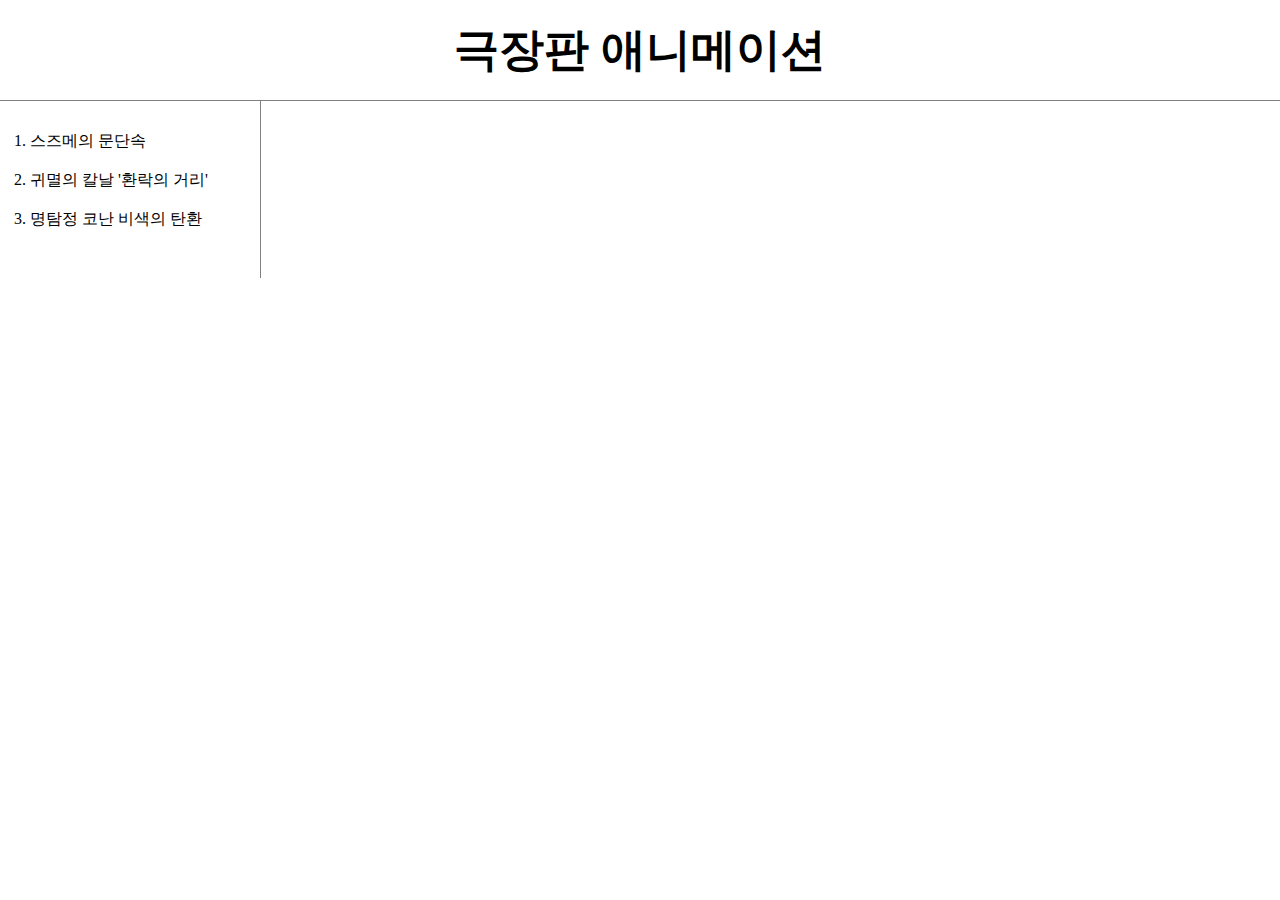
<file: index.html>
<!doctype HTML>
<html>
<head>
  <title>재밌는 극장판 애니메이션</title>
  <meta charset="utf-8">
  <link rel="stylesheet" href="style.css">
  </head>
<body>
  <h1><a href="index.html">극장판 애니메이션</a></h1>
<div id="grid">
  <ol>
    <li><a href="1.html">스즈메의 문단속</a></li><br>
    <li><a href="2.html">귀멸의 칼날 '환락의 거리'</a></li><br>
    <li><a href="3.html">명탐정 코난 비색의 탄환</a></li><br>
  </ol>
</div>
<div id="disqus_thread"></div>
<script>
    /**
    *  RECOMMENDED CONFIGURATION VARIABLES: EDIT AND UNCOMMENT THE SECTION BELOW TO INSERT DYNAMIC VALUES FROM YOUR PLATFORM OR CMS.
    *  LEARN WHY DEFINING THESE VARIABLES IS IMPORTANT: https://disqus.com/admin/universalcode/#configuration-variables    */
    /*
    var disqus_config = function () {
    this.page.url = PAGE_URL;  // Replace PAGE_URL with your page's canonical URL variable
    this.page.identifier = PAGE_IDENTIFIER; // Replace PAGE_IDENTIFIER with your page's unique identifier variable
    };
    */
    (function() { // DON'T EDIT BELOW THIS LINE
    var d = document, s = d.createElement('script');
    s.src = 'https://movieanime-1.disqus.com/embed.js';
    s.setAttribute('data-timestamp', +new Date());
    (d.head || d.body).appendChild(s);
    })();
</script>
<noscript>Please enable JavaScript to view the <a href="https://disqus.com/?ref_noscript">comments powered by Disqus.</a></noscript>
</body>
</html>
</file>
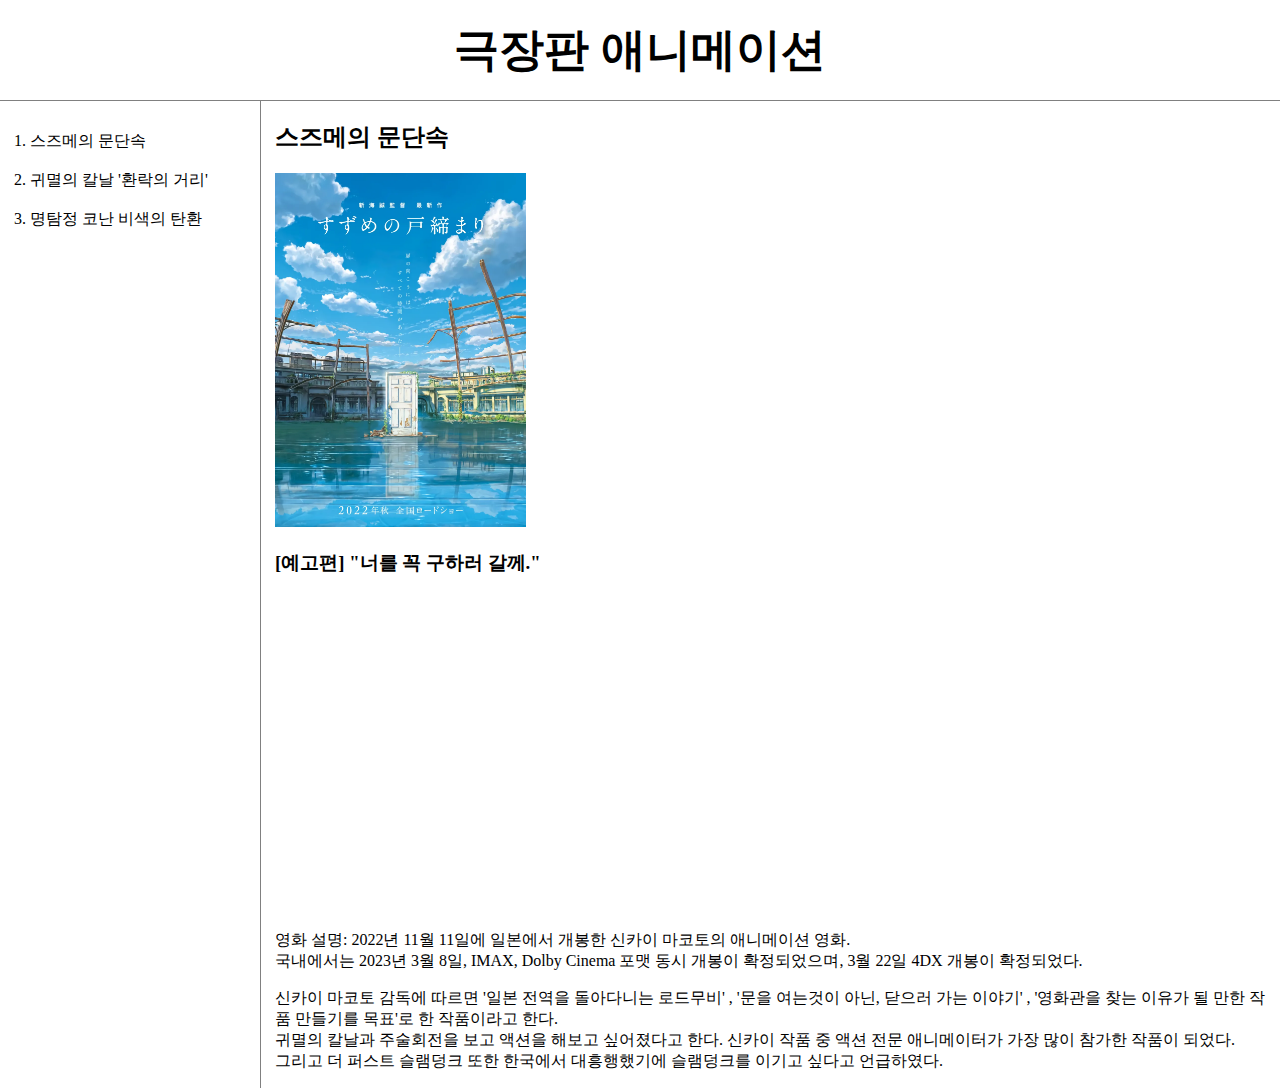
<file: 1.html>
<!doctype HTML>
<html>
<head>
<title>극장판 애니 - 스즈메의 문단속</title>
<meta charset="utf-8">
<link rel="stylesheet" href="style.css">
</head>
<body>
  <h1><a href="index.html">극장판 애니메이션</a></h1>
<div id="grid">
  <ol>
  <li><a href="1.html">스즈메의 문단속</a></li><br>
  <li><a href="2.html">귀멸의 칼날 '환락의 거리'</a></li><br>
  <li><a href="3.html">명탐정 코난 비색의 탄환</a></li><br>
  </ol>
  <div id="article">
    <h2>스즈메의 문단속</h2>
    <img src="suzume.webp" width="25%">
    <p><h3>[예고편] "너를 꼭 구하러 갈께."</h3>
      <iframe width="560" height="315" src="https://www.youtube.com/embed/vpe62i_LDps" title="YouTube video player" frameborder="0" allow="accelerometer; autoplay; clipboard-write; encrypted-media; gyroscope; picture-in-picture; web-share" allowfullscreen></iframe>
    </p>
    <p>영화 설명: 2022년 11월 11일에 일본에서 개봉한 신카이 마코토의 애니메이션 영화.<br>
    국내에서는 2023년 3월 8일, IMAX, Dolby Cinema 포맷 동시 개봉이 확정되었으며, 3월 22일 4DX 개봉이 확정되었다.</p>
    <p>신카이 마코토 감독에 따르면 '일본 전역을 돌아다니는 로드무비' , '문을 여는것이 아닌, 닫으러 가는 이야기' , '영화관을 찾는 이유가 될 만한 작품 만들기를 목표'로 한 작품이라고 한다.
    <br>귀멸의 칼날과 주술회전을 보고 액션을 해보고 싶어졌다고 한다. 신카이 작품 중 액션 전문 애니메이터가 가장 많이 참가한 작품이 되었다.
    <br>그리고 더 퍼스트 슬램덩크 또한 한국에서 대흥행했기에 슬램덩크를 이기고 싶다고 언급하였다.</p>
  </div>
</div>
<div id="disqus_thread"></div>
<script>
    /**
    *  RECOMMENDED CONFIGURATION VARIABLES: EDIT AND UNCOMMENT THE SECTION BELOW TO INSERT DYNAMIC VALUES FROM YOUR PLATFORM OR CMS.
    *  LEARN WHY DEFINING THESE VARIABLES IS IMPORTANT: https://disqus.com/admin/universalcode/#configuration-variables    */
    /*
    var disqus_config = function () {
    this.page.url = PAGE_URL;  // Replace PAGE_URL with your page's canonical URL variable
    this.page.identifier = PAGE_IDENTIFIER; // Replace PAGE_IDENTIFIER with your page's unique identifier variable
    };
    */
    (function() { // DON'T EDIT BELOW THIS LINE
    var d = document, s = d.createElement('script');
    s.src = 'https://movieanime-1.disqus.com/embed.js';
    s.setAttribute('data-timestamp', +new Date());
    (d.head || d.body).appendChild(s);
    })();
</script>
<noscript>Please enable JavaScript to view the <a href="https://disqus.com/?ref_noscript">comments powered by Disqus.</a></noscript>
</body>
</html>
</file>
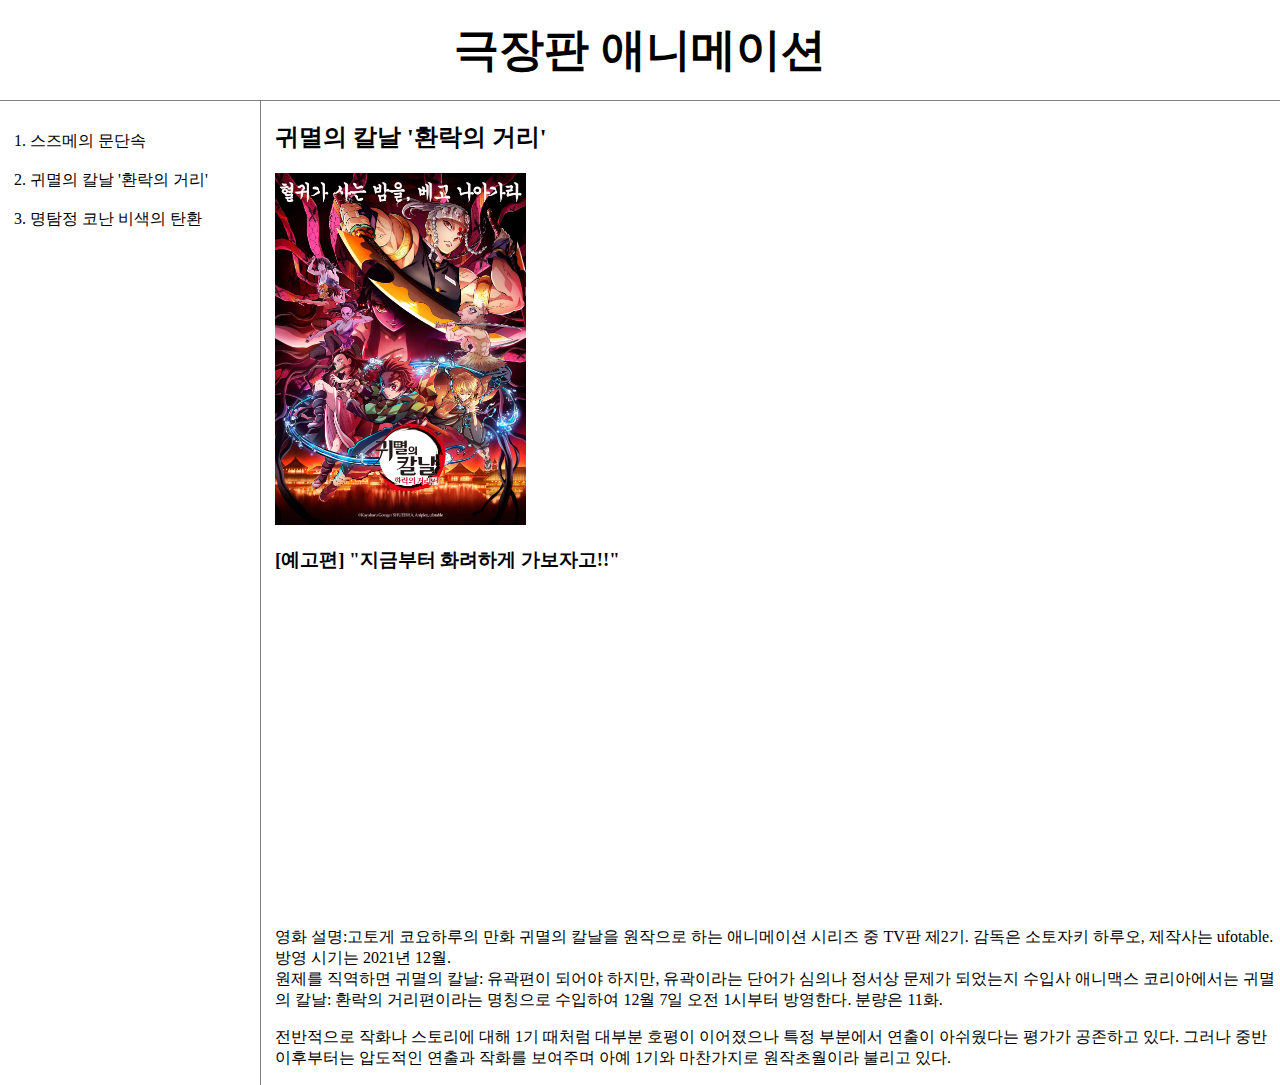
<file: 2.html>
<!doctype HTML>
<html>
<head>
<title>극장판 애니 - 귀멸의 칼날</title>
<meta charset="utf-8">
<link rel="stylesheet" href="style.css">
</head>
<body>
  <h1><a href="index.html">극장판 애니메이션</a></h1>
<div id="grid">
<ol>
  <li><a href="1.html" class="saw">스즈메의 문단속</a></li><br>
  <li><a href="2.html" class="saw" id="active">귀멸의 칼날 '환락의 거리'</a></li><br>
  <li><a href="3.html">명탐정 코난 비색의 탄환</a></li><br>
</ol>
  <div id="article">
    <h2>귀멸의 칼날 '환락의 거리'</h2>
    <img src="kimetsu.webp" width="25%">
    <p><h3>[예고편] "지금부터 화려하게 가보자고!!"</h3>
    <iframe width="560" height="315" src="https://www.youtube.com/embed/C-FBWQpJpns" title="YouTube video player" frameborder="0" allow="accelerometer; autoplay; clipboard-write; encrypted-media; gyroscope; picture-in-picture; web-share" allowfullscreen></iframe>
    </p>
    <p>영화 설명:고토게 코요하루의 만화 귀멸의 칼날을 원작으로 하는 애니메이션 시리즈 중 TV판 제2기. 감독은 소토자키 하루오, 제작사는 ufotable. 방영 시기는 2021년 12월.
    <br>
    원제를 직역하면 귀멸의 칼날: 유곽편이 되어야 하지만, 유곽이라는 단어가 심의나 정서상 문제가 되었는지 수입사 애니맥스 코리아에서는 귀멸의 칼날: 환락의 거리편이라는 명칭으로 수입하여 12월 7일 오전 1시부터 방영한다. 분량은 11화.</p>
    <p>
      전반적으로 작화나 스토리에 대해 1기 때처럼 대부분 호평이 이어졌으나 특정 부분에서 연출이 아쉬웠다는 평가가 공존하고 있다. 그러나 중반 이후부터는 압도적인 연출과 작화를 보여주며 아예 1기와 마찬가지로 원작초월이라 불리고 있다.
    </p>
  </div>
</div>
<div id="disqus_thread"></div>
<script>
    /**
    *  RECOMMENDED CONFIGURATION VARIABLES: EDIT AND UNCOMMENT THE SECTION BELOW TO INSERT DYNAMIC VALUES FROM YOUR PLATFORM OR CMS.
    *  LEARN WHY DEFINING THESE VARIABLES IS IMPORTANT: https://disqus.com/admin/universalcode/#configuration-variables    */
    /*
    var disqus_config = function () {
    this.page.url = PAGE_URL;  // Replace PAGE_URL with your page's canonical URL variable
    this.page.identifier = PAGE_IDENTIFIER; // Replace PAGE_IDENTIFIER with your page's unique identifier variable
    };
    */
    (function() { // DON'T EDIT BELOW THIS LINE
    var d = document, s = d.createElement('script');
    s.src = 'https://movieanime-1.disqus.com/embed.js';
    s.setAttribute('data-timestamp', +new Date());
    (d.head || d.body).appendChild(s);
    })();
</script>
<noscript>Please enable JavaScript to view the <a href="https://disqus.com/?ref_noscript">comments powered by Disqus.</a></noscript>
</body>
</html>
</file>
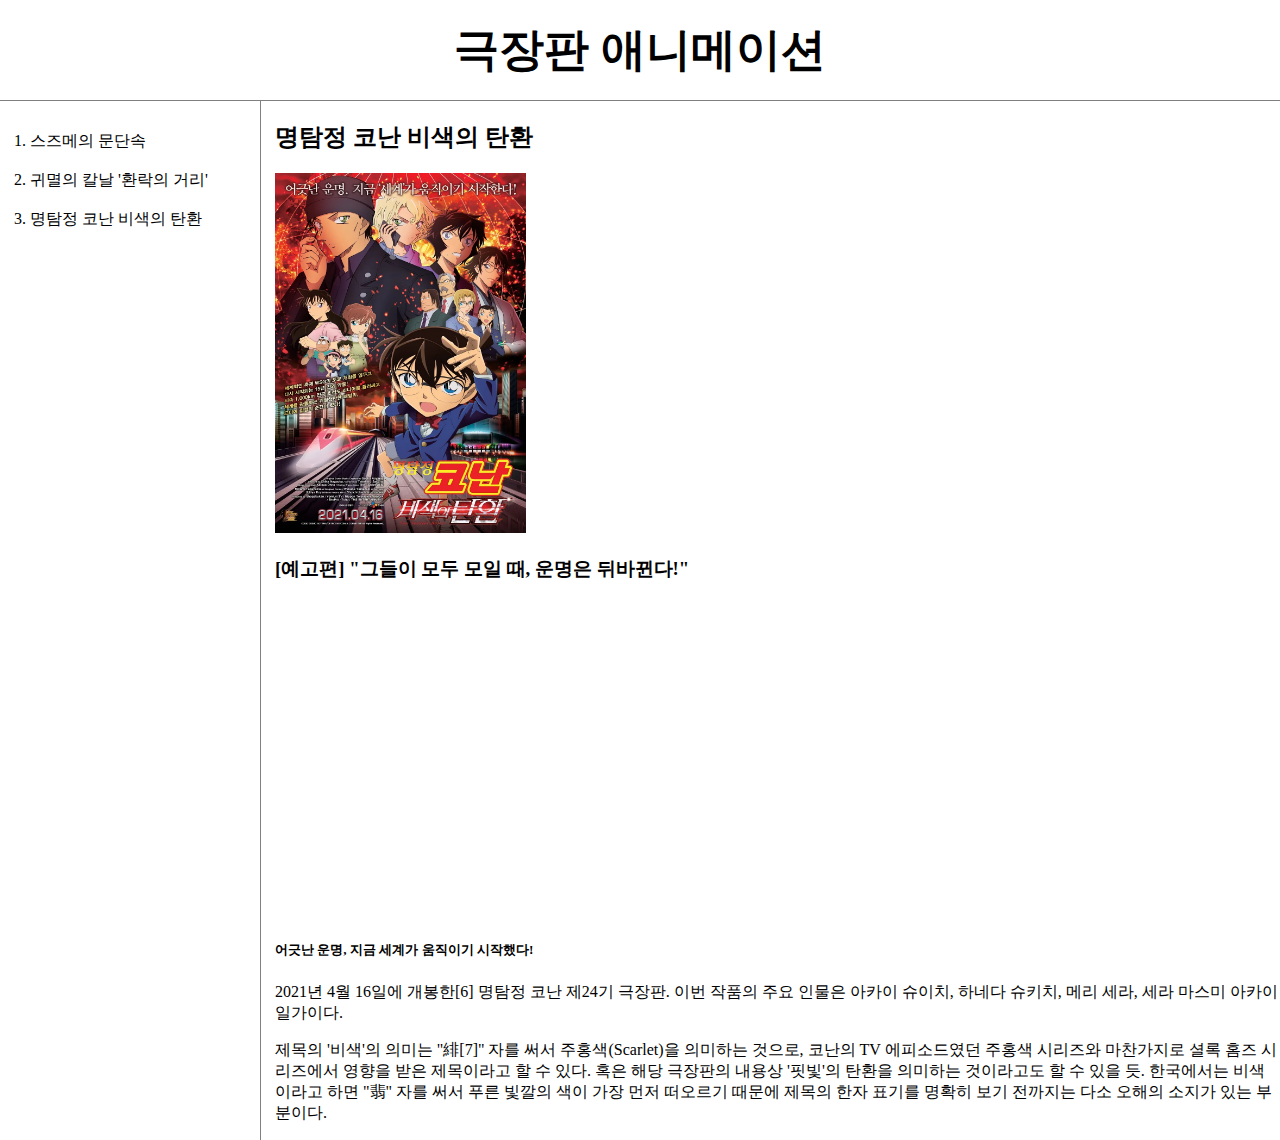
<file: 3.html>
<!doctype HTML>
<html>
<head>
<title>극장판 애니 - 명탐정 코난</title>
<meta charset="utf-8">
<link rel="stylesheet" href="style.css">
</head>
<body>
  <h1><a href="index.html">극장판 애니메이션</a></h1>
<div id="grid">
  <ol>
    <li><a href="1.html">스즈메의 문단속</a></li><br>
    <li><a href="2.html">귀멸의 칼날 '환락의 거리'</a></li><br>
    <li><a href="3.html">명탐정 코난 비색의 탄환</a></li><br>
  </ol>
  <div id="article">
    <h2>명탐정 코난 비색의 탄환</h2>
    <img src="konan.webp" width="25%">
    <p><h3>[예고편] "그들이 모두 모일 때, 운명은 뒤바뀐다!"</h3>
      <iframe width="560" height="315" src="https://www.youtube.com/embed/5VmJAmIjR_o" title="YouTube video player" frameborder="0" allow="accelerometer; autoplay; clipboard-write; encrypted-media; gyroscope; picture-in-picture; web-share" allowfullscreen></iframe>
    </p>
    <h5>어긋난 운명, 지금 세계가 움직이기 시작했다!</h5>
    <p>2021년 4월 16일에 개봉한[6] 명탐정 코난 제24기 극장판. 이번 작품의 주요 인물은 아카이 슈이치, 하네다 슈키치, 메리 세라, 세라 마스미 아카이 일가이다.
    </p>
    <p>
    제목의 '비색'의 의미는 "緋[7]" 자를 써서 주홍색(Scarlet)을 의미하는 것으로, 코난의 TV 에피소드였던 주홍색 시리즈와 마찬가지로 셜록 홈즈 시리즈에서 영향을 받은 제목이라고 할 수 있다. 혹은 해당 극장판의 내용상 '핏빛'의 탄환을 의미하는 것이라고도 할 수 있을 듯.
    한국에서는 비색이라고 하면 "翡" 자를 써서 푸른 빛깔의 색이 가장 먼저 떠오르기 때문에 제목의 한자 표기를 명확히 보기 전까지는 다소 오해의 소지가 있는 부분이다.</p>
  </div>
</div>
  <div id="disqus_thread"></div>
<script>
    /**
    *  RECOMMENDED CONFIGURATION VARIABLES: EDIT AND UNCOMMENT THE SECTION BELOW TO INSERT DYNAMIC VALUES FROM YOUR PLATFORM OR CMS.
    *  LEARN WHY DEFINING THESE VARIABLES IS IMPORTANT: https://disqus.com/admin/universalcode/#configuration-variables    */
    /*
    var disqus_config = function () {
    this.page.url = PAGE_URL;  // Replace PAGE_URL with your page's canonical URL variable
    this.page.identifier = PAGE_IDENTIFIER; // Replace PAGE_IDENTIFIER with your page's unique identifier variable
    };
    */
    (function() { // DON'T EDIT BELOW THIS LINE
    var d = document, s = d.createElement('script');
    s.src = 'https://movieanime-1.disqus.com/embed.js';
    s.setAttribute('data-timestamp', +new Date());
    (d.head || d.body).appendChild(s);
    })();
</script>
<noscript>Please enable JavaScript to view the <a href="https://disqus.com/?ref_noscript">comments powered by Disqus.</a></noscript>
</body>
</html>
</file>
<file: style.css>
a{
    color: black;
    text-decoration: none;
  }
  h1{
    font-size: 45px;
    text-align: center;
    border-bottom: 1px gray solid;
    margin: 0px;
    padding: 20px;
  }
  ol{
    border-right: 1px gray solid;
    width: 200px;
    margin: 0px;
    padding: 30px;
  }
  body{
    margin: 0px;
  }
#grid{
  display: grid;
  grid-template-columns: 250px 1fr;
}
#article{
  padding-left: 25px;
}
</file>
